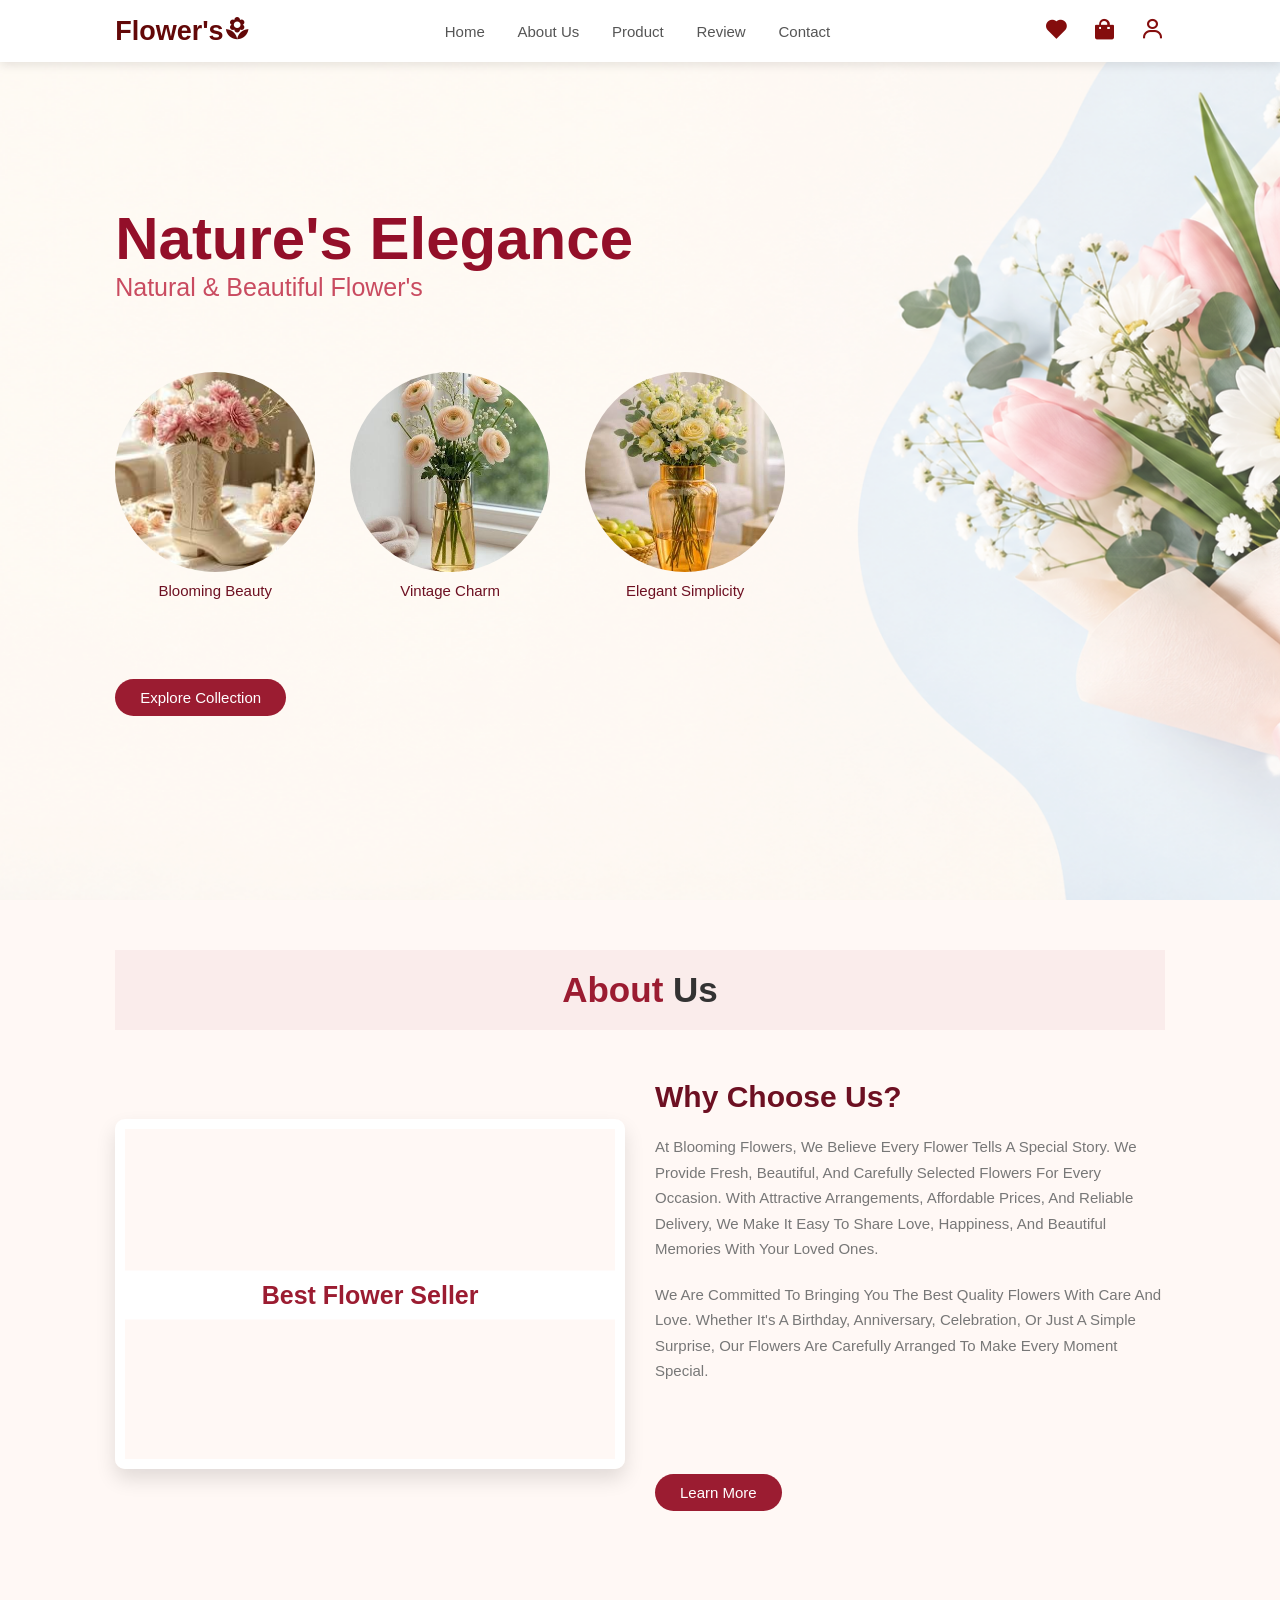
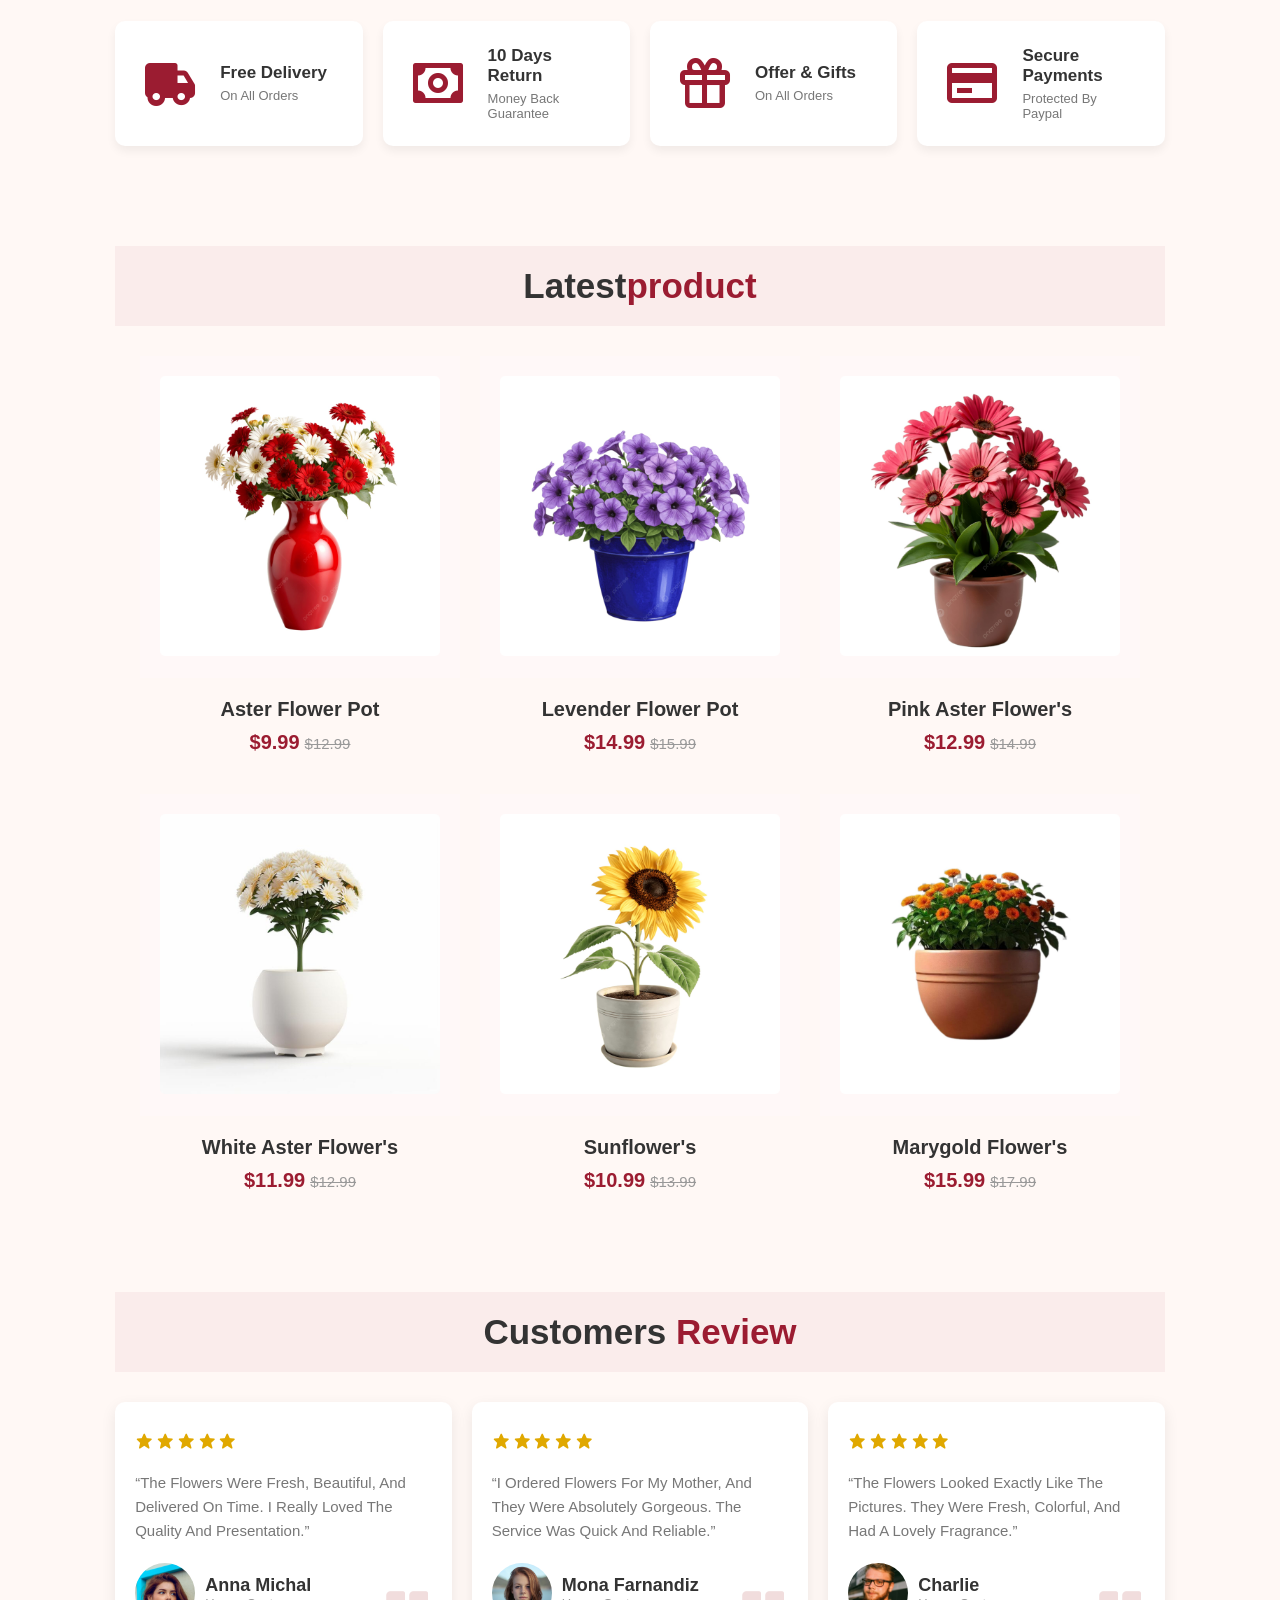
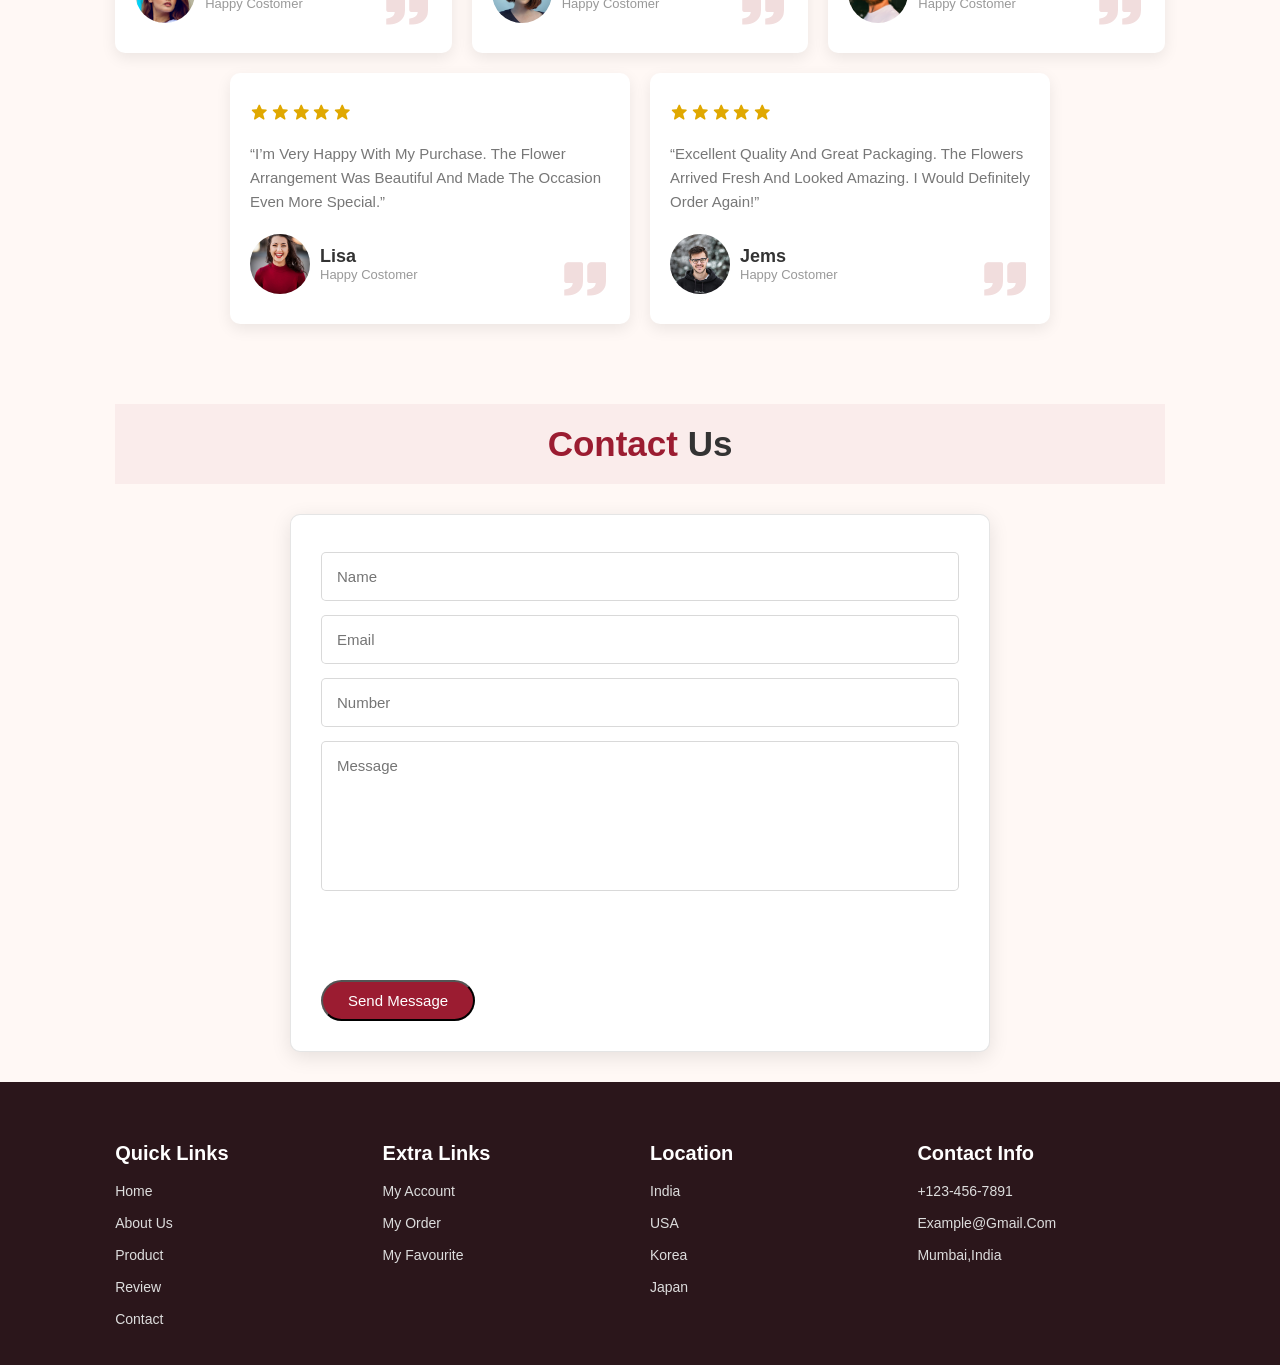
<file: index.html>
<!DOCTYPE html>
<html lang="en">
<head>
    <meta charset="UTF-8">
    <meta name="viewport" content="width=device-width, initial-scale=1.0">
    <title>Flower Website</title>
    <link rel="stylesheet" href="flower.css">
    <link href='https://unpkg.com/boxicons@2.1.4/css/boxicons.min.css' rel='stylesheet'>
</head>
<body>
    <header>
        <input type="checkbox" name="" id="toggler">
        <label for="toggler" class="bx bx-menu"></label>

        <a href="#"class="logo">Flower's<i class='bx bxs-florist'></i></a>

        <nav class="navbar">
            <a href="#home">Home</a>
            <a href="#about">About Us</a>
            <a href="#product">Product</a>
            <a href="#review">Review</a>
            <a href="#contact">Contact</a>
        </nav>

        <div class="icons">
           <a href="#"><i class='bx bxs-heart'></i></a>
           <a href="#"><i class='bx bxs-shopping-bag'></i></a>
           <a href="#"><i class='bx bx-user'></i></a>
        </div>
</header>
<!--home section start-->
<section class="home" id="home">

    <div class="content">
        <h3>Nature's Elegance</h3>
        <span> Natural & Beautiful Flower's</span>
        <!--<p>Welcome to our flower shop, where every bloom is selected with love and care. 
            Discover fresh, beautiful, and colorful flowers that bring happiness 
            to every special moment and make every occasion more memorable.
        </p> -->

        <div class="din-img">
            <div class="flower-card">
            <img src="images/dining4.png" alt="flower">
            <p class="card-label">Blooming Beauty</p>
            </div>
            <div class="flower-card">
            <img src="images/dining.png" alt="flower">
            <p class="card-label">Vintage Charm</p>
            </div>
            <div class="flower-card">
            <img src="images/dining5.png" alt="flower">
            <p class="card-label">Elegant Simplicity</p>
            </div>
        </div>
        <a href="#product" class="btn">Explore Collection</a>
    </div>
</section>
<!--home section end-->

<!--About Section Start-->
<section class="about" id="about">
    <h1 class="heading"><span> About </span> us </h1>
    <div class="row">
        <div class="video-container">
            <video src="video/about.mp4"loop autoplay muted></video>
            <h3>Best Flower Seller</h3>
        </div>

        <div class="content">
            <h3>Why choose us?</h3>
            <p>At Blooming Flowers, we believe every flower tells a special story. 
            We provide fresh, beautiful, and carefully selected flowers for every occasion. 
            With attractive arrangements, affordable prices, and reliable delivery, 
            we make it easy to share love, happiness, and beautiful memories with your loved ones.</p>
            <p>We are committed to bringing you the best quality flowers with care and love.
            Whether it's a birthday, anniversary, celebration, or just a simple surprise, 
            our flowers are carefully arranged to make every moment special.</p>
            <a href="#" class="btn">Learn More</a>
        </div>
    </div>
</section>
<!--About Section End-->

<!--Icons Section End-->
<section class="icons-container">
    <div class="icons">
        <i class='bx bxs-truck' style="font-size: 60px;"></i>
        <div class="info">
            <h3> Free Delivery</h3>
            <span>On all orders</span>
        </div>
    </div>

    <div class="icons">
        <i class='bx bx-money' style="font-size: 60px;"></i>
        <div class="info">
            <h3> 10 Days Return</h3>
            <span>Money Back Guarantee</span>
        </div>
    </div>

    <div class="icons">
        <i class='bx bx-gift' style="font-size: 60px;"></i>
        <div class="info">
            <h3> Offer & Gifts</h3>
            <span>On all orders</span>
        </div>
    </div>

    <div class="icons">
        <i class='bx bx-credit-card' style="font-size: 60px;"></i>
        <div class="info">
            <h3>Secure Payments</h3>
            <span>Protected By Paypal</span>
        </div>
    </div>
</section>
<!--Icon Section End-->

<!--Product Section Start-->
<section class="product" id="product">
    <h1 class="heading">latest<span>product</span></h1>
    <div class="box-container">
        <div class="box">
            <span class="discount">-10%</span>
            <div class="image">
                <img src="images/red.jpg" alt="" width="250" height="250">
                <div class="icon">
                    <a href="#" class="bx bxs-heart"></a>
                    <a href="#" class="cart-btn">add to cart</a>
                    <a href="#" class="bx bxs-share"></a>
                </div>
            </div>
            <div class="content">
                <h3>Aster Flower Pot</h3>
                <div class="price">$9.99<span>$12.99</span></div>
            </div>
        </div>

        <div class="box">
            <span class="discount">-15%</span>
            <div class="image">
                <img src="images/blue.jpg" alt="" width="250" height="250">
                <div class="icon">
                    <a href="#" class="bx bxs-heart"></a>
                    <a href="#" class="cart-btn">add to cart</a>
                    <a href="#" class="bx bxs-share"></a>
                </div>
            </div>
            <div class="content">
                <h3> Levender Flower Pot</h3>
                <div class="price">$14.99<span>$15.99</span></div>
            </div>
        </div>

        <div class="box">
            <span class="discount">-15%</span>
            <div class="image">
                <img src="images/brown.jpg" alt="" width="250" height="250">
                <div class="icon">
                    <a href="#" class="bx bxs-heart"></a>
                    <a href="#" class="cart-btn">add to cart</a>
                    <a href="#" class="bx bxs-share"></a>
                </div>
            </div>
            <div class="content">
                <h3>Pink Aster Flower's</h3>
                <div class="price">$12.99<span>$14.99</span></div>
            </div>
        </div>

        <div class="box">
            <span class="discount">-20%</span>
            <div class="image">
                <img src="images/white1.jpg" alt="" width="250" height="250">
                <div class="icon">
                    <a href="#" class="bx bxs-heart"></a>
                    <a href="#" class="cart-btn">add to cart</a>
                    <a href="#" class="bx bxs-share"></a>
                </div>
            </div>
            <div class="content">
                <h3>White Aster Flower's</h3>
                <div class="price">$11.99<span>$12.99</span></div>
            </div>
        </div>

        <div class="box">
            <span class="discount">-25%</span>
            <div class="image">
                <img src="images/sunflower1.jpg" alt="" width="250" height="250">
                <div class="icon">
                    <a href="#" class="bx bxs-heart"></a>
                    <a href="#" class="cart-btn">add to cart</a>
                    <a href="#" class="bx bxs-share"></a>
                </div>
            </div>
            <div class="content">
                <h3>Sunflower's</h3>
                <div class="price">$10.99<span>$13.99</span></div>
            </div>
        </div>

        <div class="box">
            <span class="discount">-10%</span>
            <div class="image">
                <img src="images/marygold.jpg" alt="" width="250" height="250">
                <div class="icon">
                    <a href="#" class="bx bxs-heart"></a>
                    <a href="#" class="cart-btn">add to cart</a>
                    <a href="#" class="bx bxs-share"></a>
                </div>
            </div>
            <div class="content">
                <h3>Marygold Flower's</h3>
                <div class="price">$15.99<span>$17.99</span></div>
            </div>
        </div>
    </div>
</section>
<!--product section end-->

<!--review section start-->
<section class="review" id="review"> 
    <h1 class="heading"> customers <span>review</span></h1>
    <div class="box-container">
        <div class="box">
            <div class="star">
                <i class='bx bxs-star'></i>
                <i class='bx bxs-star'></i>
                <i class='bx bxs-star'></i>
                <i class='bx bxs-star'></i>
                <i class='bx bxs-star'></i>
            </div>
            <p>“The flowers were fresh, beautiful, and delivered on time. I really loved the quality and presentation.”</p>
            <div class="user">
                <img src="images/person1.jpg">
                <div class="user-info">
                    <h3>Anna michal</h3>
                    <span>Happy Costomer</span>
                </div>
            </div>
            <span class='bx bxs-quote-right'></span>
        </div>

        <div class="box">
            <div class="star">
                <i class='bx bxs-star'></i>
                <i class='bx bxs-star'></i>
                <i class='bx bxs-star'></i>
                <i class='bx bxs-star'></i>
                <i class='bx bxs-star'></i>
            </div>
            <p>“I ordered flowers for my mother, and they were absolutely gorgeous. The service was quick and reliable.”</p>
            <div class="user">
                <img src="images/person2.jpg">
                <div class="user-info">
                    <h3>Mona farnandiz</h3>
                    <span>Happy Costomer</span>
                </div>
            </div>
            <span class='bx bxs-quote-right'></span>
        </div>

        <div class="box">
            <div class="star">
                <i class='bx bxs-star'></i>
                <i class='bx bxs-star'></i>
                <i class='bx bxs-star'></i>
                <i class='bx bxs-star'></i>
                <i class='bx bxs-star'></i>
            </div>
            <p>“The flowers looked exactly like the pictures. They were fresh, colorful, and had a lovely fragrance.”</p>
            <div class="user">
                <img src="images/person3.jpg">
                <div class="user-info">
                    <h3>Charlie</h3>
                    <span>Happy Costomer</span>
                </div>
            </div>
            <span class='bx bxs-quote-right'></span>
        </div>

        <div class="box">
            <div class="star">
                <i class='bx bxs-star'></i>
                <i class='bx bxs-star'></i>
                <i class='bx bxs-star'></i>
                <i class='bx bxs-star'></i>
                <i class='bx bxs-star'></i>
            </div>
            <p>“I’m very happy with my purchase. The flower arrangement was beautiful and made the occasion even more special.”</p>
            <div class="user">
                <img src="images/person4.jpg">
                <div class="user-info">
                    <h3>Lisa</h3>
                    <span>Happy Costomer</span>
                </div>
            </div>
            <span class='bx bxs-quote-right'></span>
        </div>

        <div class="box">
            <div class="star">
                <i class='bx bxs-star'></i>
                <i class='bx bxs-star'></i>
                <i class='bx bxs-star'></i>
                <i class='bx bxs-star'></i>
                <i class='bx bxs-star'></i>
                
            </div>
            <p>“Excellent quality and great packaging. The flowers arrived fresh and looked amazing. I would definitely order again!”</p>
            <div class="user">
                <img src="images/person5.jpg">
                <div class="user-info">
                    <h3>Jems</h3>
                    <span>Happy Costomer</span>
                </div>
            </div>
            <span class='bx bxs-quote-right'></span>
        </div>
    </div>
</section>
<!--review section end-->

<!--contact section start-->
<section class="contact" id="contact">
    <h1 class="heading "><span>Contact </span>us</h1>
    <div class="row">
        <form action="">
            <input type="text" placeholder="name" class="box">
            <input type="email" placeholder="email" class="box">
            <input type="number" placeholder="number" class="box">
            <textarea name="" class="box" placeholder="Message" id="" cols="30" rows="10"></textarea>
            <input type="submit" value="Send message" class="btn">
        </form>
        <!--
        <div class="img">
            <img src="images/girl.jpg">
        </div>
        -->
    </div>
</section>
<!--contact section end-->

<!--Footer Start-->
<section class="footer">
    <div class="box-container">
        <div class="box">
            <h3>Quick links</h3>
            <a href="#">Home</a>
            <a href="#">About Us</a>
            <a href="#">Product</a>
            <a href="#">Review</a>
            <a href="#">Contact</a>
        </div>

        <div class="box">
            <h3>Extra links</h3>
            <a href="#">My Account</a>
            <a href="#">My Order</a>
            <a href="#">My Favourite</a>
        </div>

        <div class="box">
            <h3>Location</h3>
            <a href="#">India</a>
            <a href="#">USA</a>
            <a href="#">Korea</a>
            <a href="#">Japan</a>
        </div>

        <div class="box">
            <h3>Contact Info</h3>
            <a href="#">+123-456-7891</a>
            <a href="#">example@gmail.com</a>
            <a href="#">mumbai,india</a>
        </div>
    </div>
</section>
<!--Footer End-->
</body>
</html>
</file>
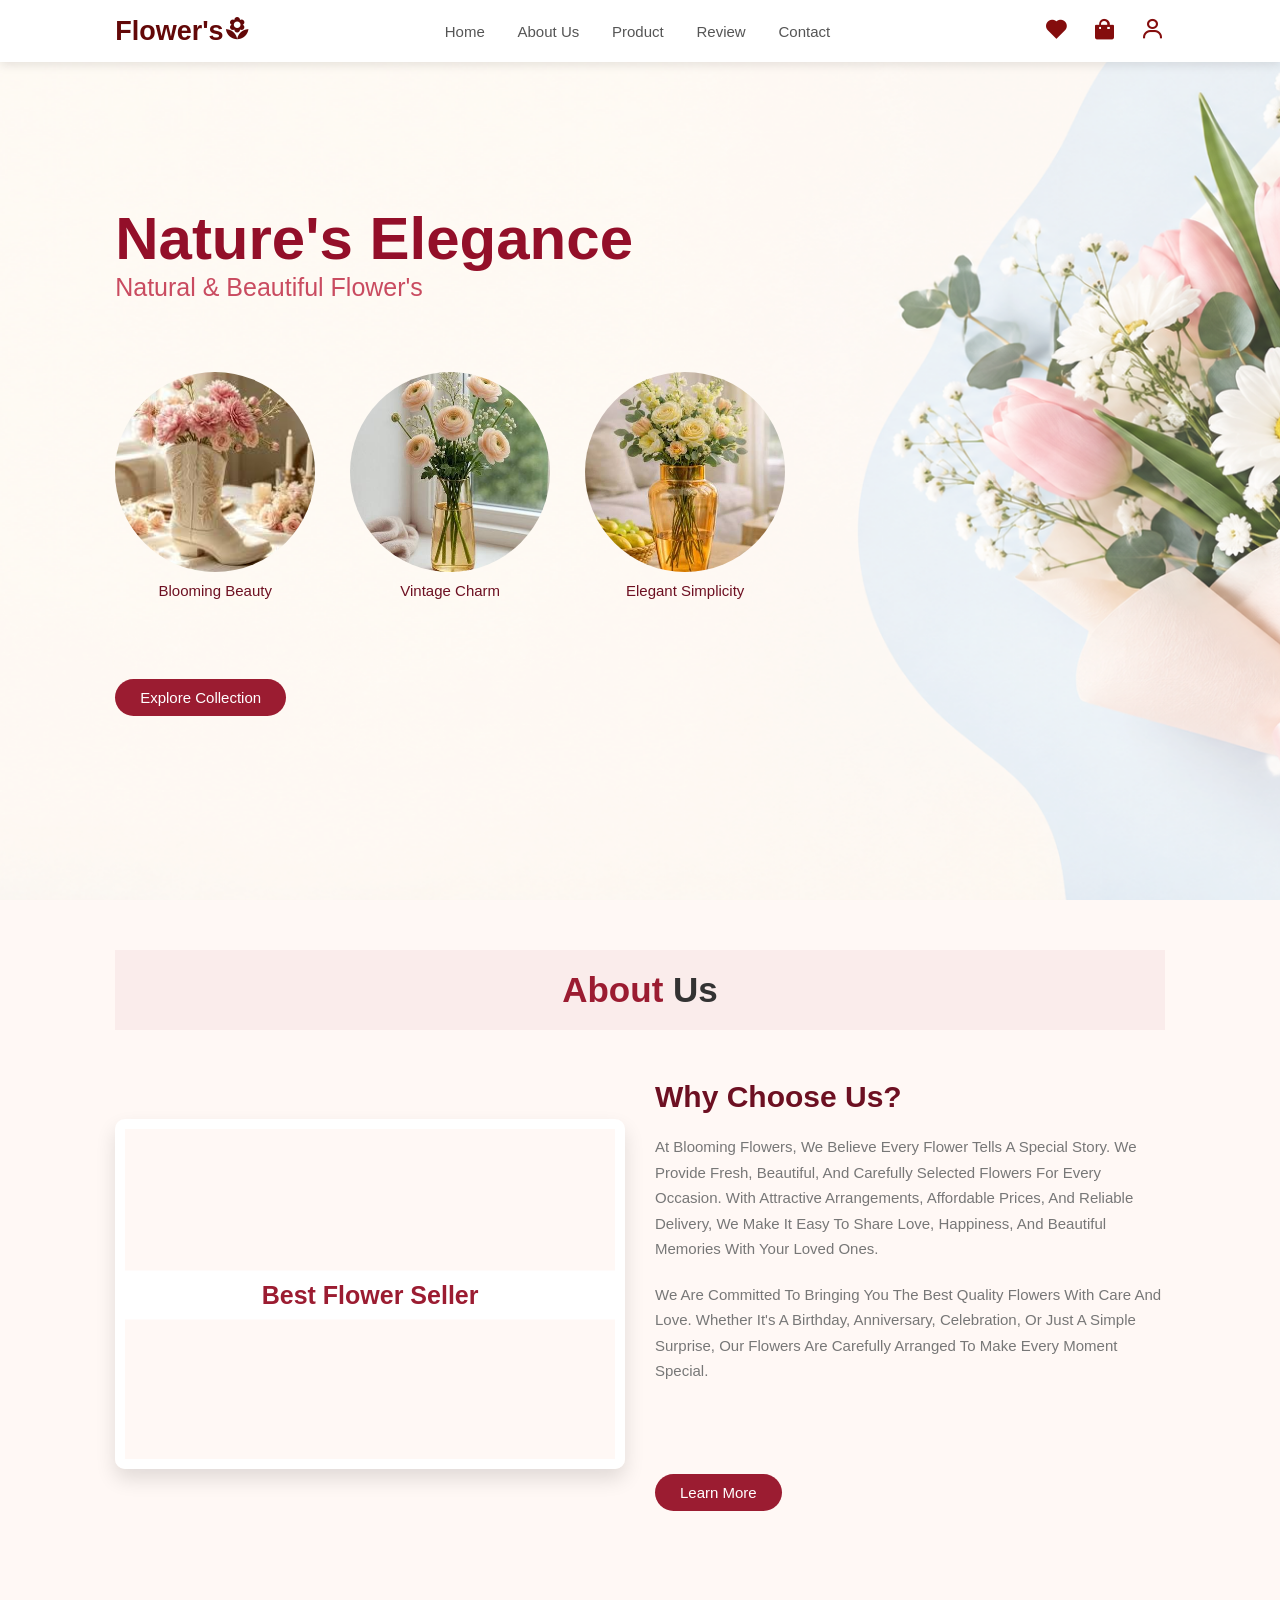
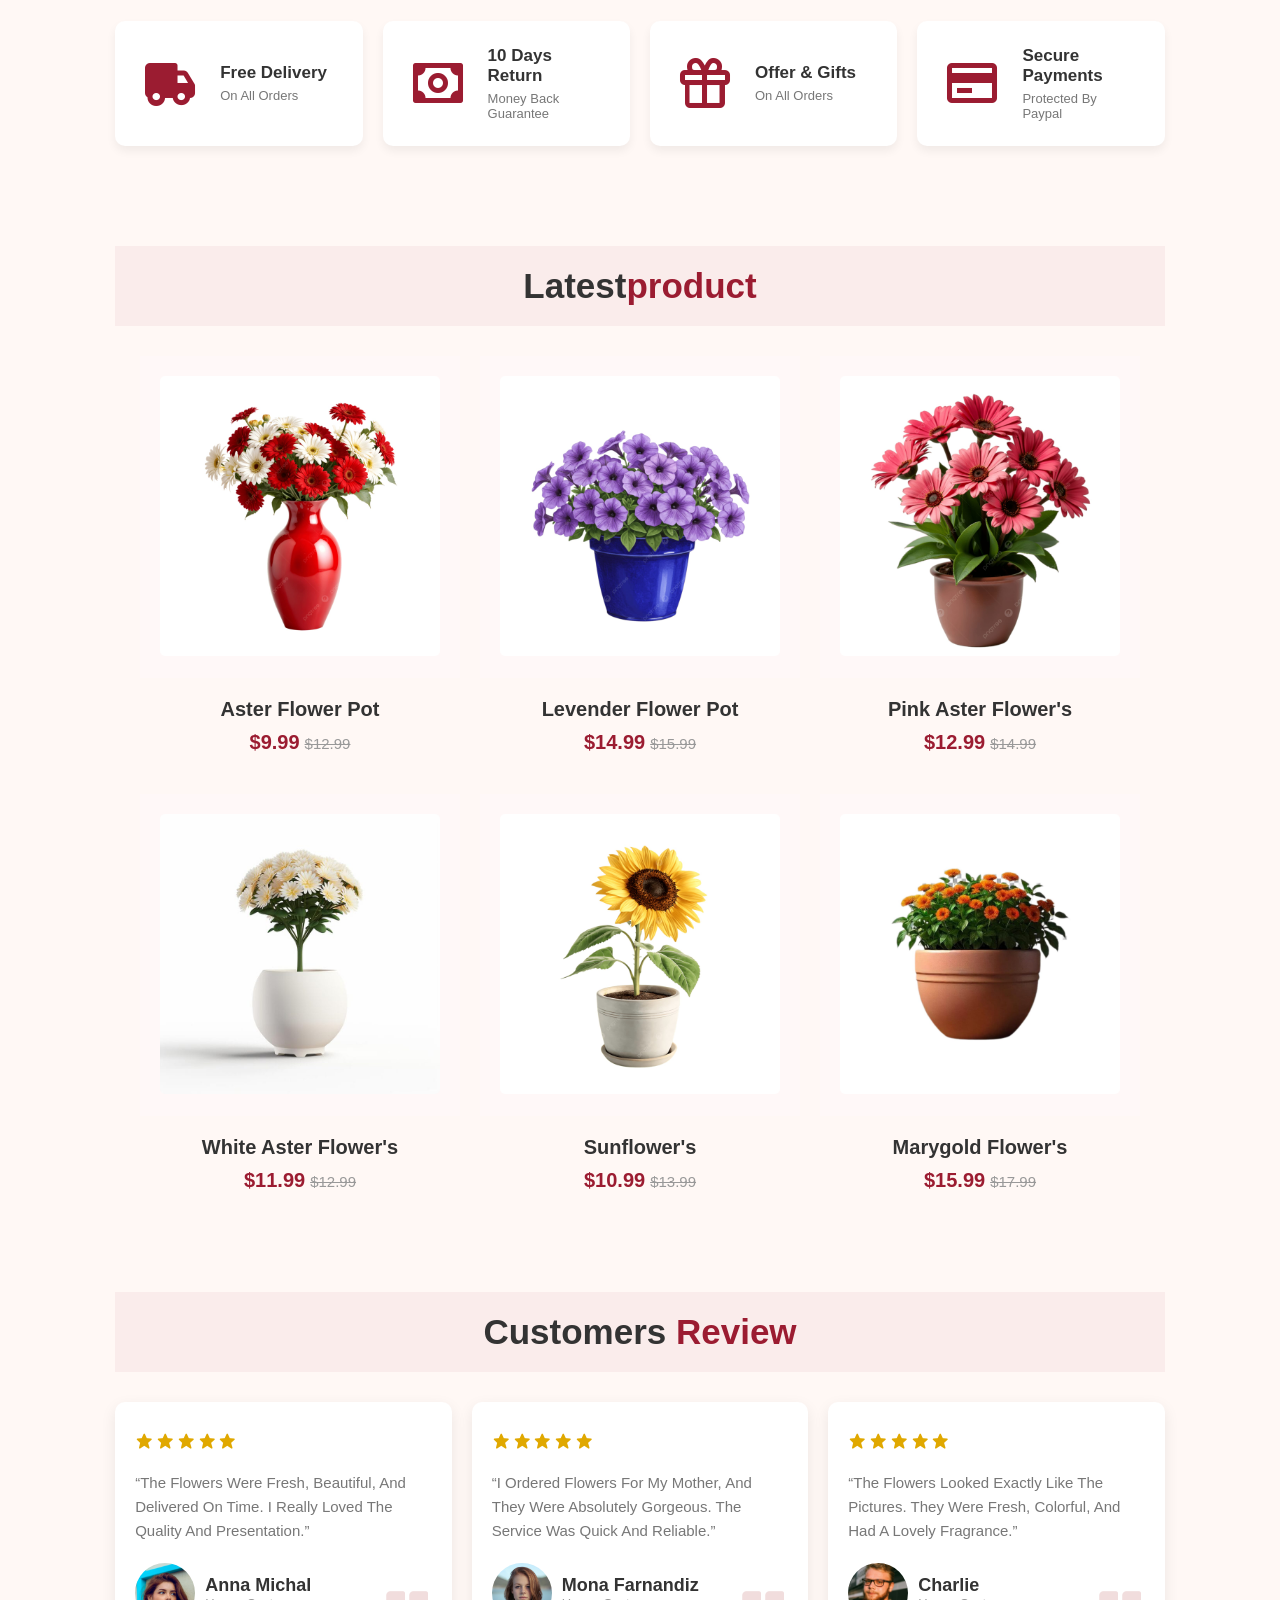
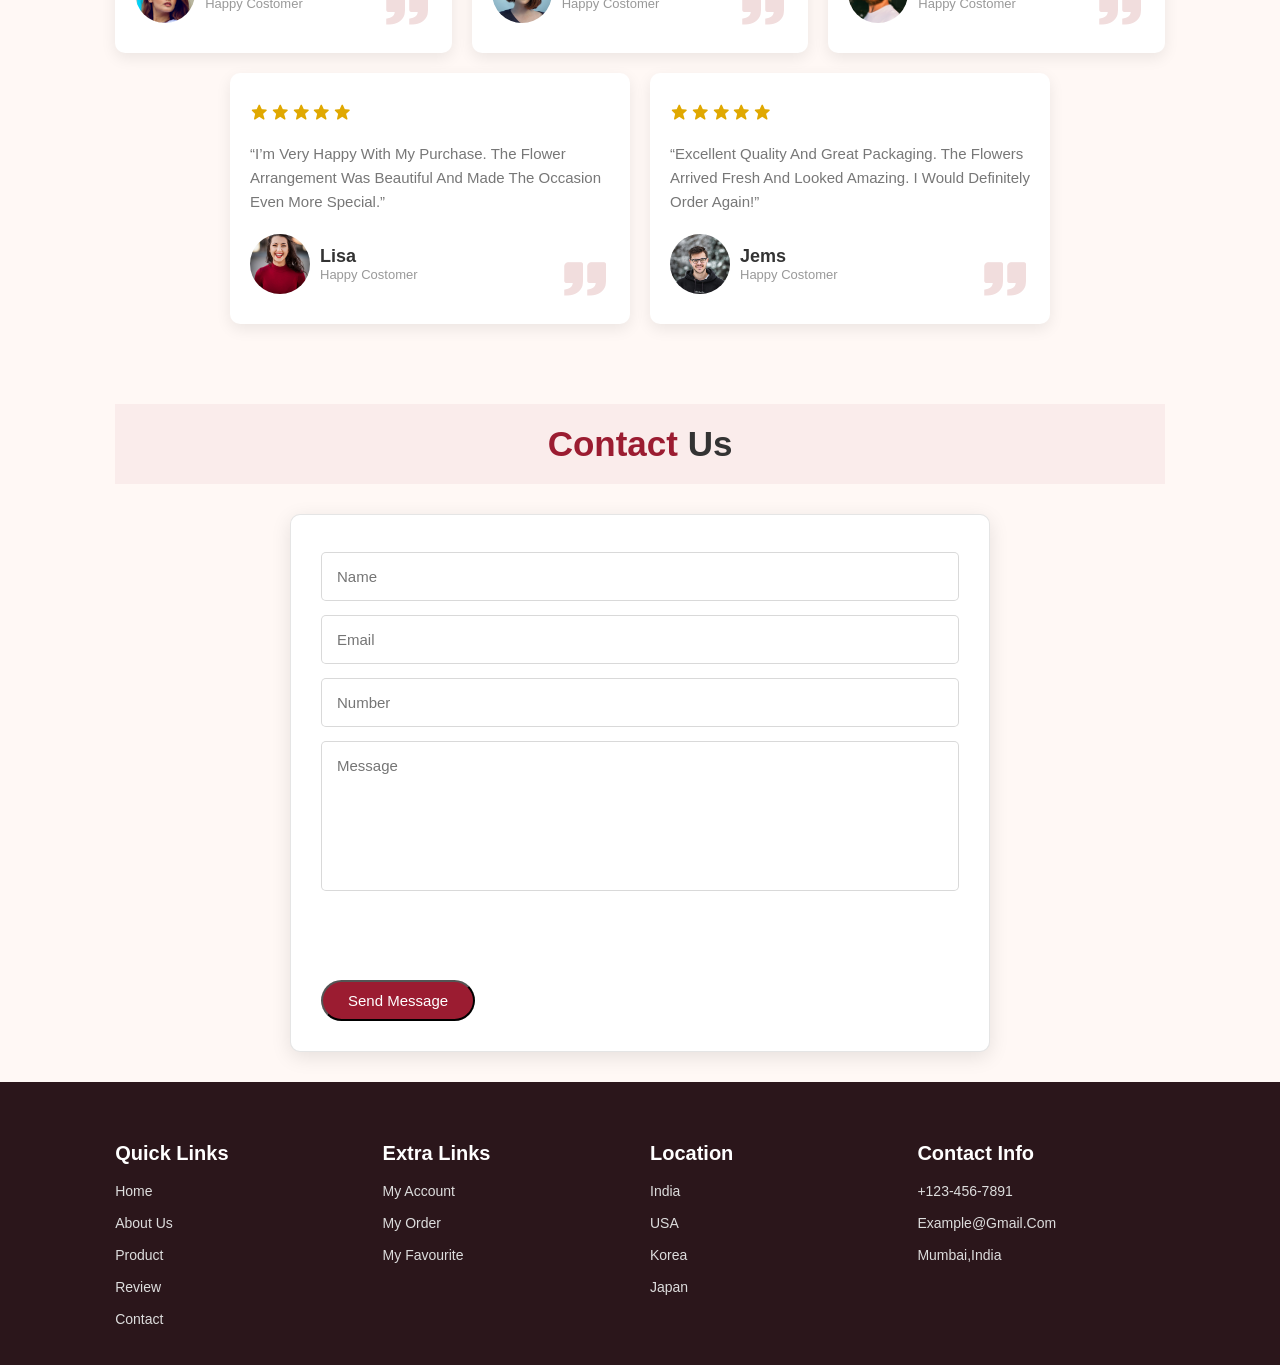
<file: flower.html>
<!DOCTYPE html>
<html lang="en">
<head>
    <meta charset="UTF-8">
    <meta name="viewport" content="width=device-width, initial-scale=1.0">
    <title>Flower Website</title>
    <link rel="stylesheet" href="flower.css">
    <link href='https://unpkg.com/boxicons@2.1.4/css/boxicons.min.css' rel='stylesheet'>
</head>
<body>
    <header>
        <input type="checkbox" name="" id="toggler">
        <label for="toggler" class="bx bx-menu"></label>

        <a href="#"class="logo">Flower's<i class='bx bxs-florist'></i></a>

        <nav class="navbar">
            <a href="#home">Home</a>
            <a href="#about">About Us</a>
            <a href="#product">Product</a>
            <a href="#review">Review</a>
            <a href="#contact">Contact</a>
        </nav>

        <div class="icons">
           <a href="#"><i class='bx bxs-heart'></i></a>
           <a href="#"><i class='bx bxs-shopping-bag'></i></a>
           <a href="#"><i class='bx bx-user'></i></a>
        </div>
</header>
<!--home section start-->
<section class="home" id="home">

    <div class="content">
        <h3>Nature's Elegance</h3>
        <span> Natural & Beautiful Flower's</span>
        <!--<p>Welcome to our flower shop, where every bloom is selected with love and care. 
            Discover fresh, beautiful, and colorful flowers that bring happiness 
            to every special moment and make every occasion more memorable.
        </p> -->

        <div class="din-img">
            <div class="flower-card">
            <img src="images/dining4.png" alt="flower">
            <p class="card-label">Blooming Beauty</p>
            </div>
            <div class="flower-card">
            <img src="images/dining.png" alt="flower">
            <p class="card-label">Vintage Charm</p>
            </div>
            <div class="flower-card">
            <img src="images/dining5.png" alt="flower">
            <p class="card-label">Elegant Simplicity</p>
            </div>
        </div>
        <a href="#product" class="btn">Explore Collection</a>
    </div>
</section>
<!--home section end-->

<!--About Section Start-->
<section class="about" id="about">
    <h1 class="heading"><span> About </span> us </h1>
    <div class="row">
        <div class="video-container">
            <video src="video/about.mp4"loop autoplay muted></video>
            <h3>Best Flower Seller</h3>
        </div>

        <div class="content">
            <h3>Why choose us?</h3>
            <p>At Blooming Flowers, we believe every flower tells a special story. 
            We provide fresh, beautiful, and carefully selected flowers for every occasion. 
            With attractive arrangements, affordable prices, and reliable delivery, 
            we make it easy to share love, happiness, and beautiful memories with your loved ones.</p>
            <p>We are committed to bringing you the best quality flowers with care and love.
            Whether it's a birthday, anniversary, celebration, or just a simple surprise, 
            our flowers are carefully arranged to make every moment special.</p>
            <a href="#" class="btn">Learn More</a>
        </div>
    </div>
</section>
<!--About Section End-->

<!--Icons Section End-->
<section class="icons-container">
    <div class="icons">
        <i class='bx bxs-truck' style="font-size: 60px;"></i>
        <div class="info">
            <h3> Free Delivery</h3>
            <span>On all orders</span>
        </div>
    </div>

    <div class="icons">
        <i class='bx bx-money' style="font-size: 60px;"></i>
        <div class="info">
            <h3> 10 Days Return</h3>
            <span>Money Back Guarantee</span>
        </div>
    </div>

    <div class="icons">
        <i class='bx bx-gift' style="font-size: 60px;"></i>
        <div class="info">
            <h3> Offer & Gifts</h3>
            <span>On all orders</span>
        </div>
    </div>

    <div class="icons">
        <i class='bx bx-credit-card' style="font-size: 60px;"></i>
        <div class="info">
            <h3>Secure Payments</h3>
            <span>Protected By Paypal</span>
        </div>
    </div>
</section>
<!--Icon Section End-->

<!--Product Section Start-->
<section class="product" id="product">
    <h1 class="heading">latest<span>product</span></h1>
    <div class="box-container">
        <div class="box">
            <span class="discount">-10%</span>
            <div class="image">
                <img src="images/red.jpg" alt="" width="250" height="250">
                <div class="icon">
                    <a href="#" class="bx bxs-heart"></a>
                    <a href="#" class="cart-btn">add to cart</a>
                    <a href="#" class="bx bxs-share"></a>
                </div>
            </div>
            <div class="content">
                <h3>Aster Flower Pot</h3>
                <div class="price">$9.99<span>$12.99</span></div>
            </div>
        </div>

        <div class="box">
            <span class="discount">-15%</span>
            <div class="image">
                <img src="images/blue.jpg" alt="" width="250" height="250">
                <div class="icon">
                    <a href="#" class="bx bxs-heart"></a>
                    <a href="#" class="cart-btn">add to cart</a>
                    <a href="#" class="bx bxs-share"></a>
                </div>
            </div>
            <div class="content">
                <h3> Levender Flower Pot</h3>
                <div class="price">$14.99<span>$15.99</span></div>
            </div>
        </div>

        <div class="box">
            <span class="discount">-15%</span>
            <div class="image">
                <img src="images/brown.jpg" alt="" width="250" height="250">
                <div class="icon">
                    <a href="#" class="bx bxs-heart"></a>
                    <a href="#" class="cart-btn">add to cart</a>
                    <a href="#" class="bx bxs-share"></a>
                </div>
            </div>
            <div class="content">
                <h3>Pink Aster Flower's</h3>
                <div class="price">$12.99<span>$14.99</span></div>
            </div>
        </div>

        <div class="box">
            <span class="discount">-20%</span>
            <div class="image">
                <img src="images/white1.jpg" alt="" width="250" height="250">
                <div class="icon">
                    <a href="#" class="bx bxs-heart"></a>
                    <a href="#" class="cart-btn">add to cart</a>
                    <a href="#" class="bx bxs-share"></a>
                </div>
            </div>
            <div class="content">
                <h3>White Aster Flower's</h3>
                <div class="price">$11.99<span>$12.99</span></div>
            </div>
        </div>

        <div class="box">
            <span class="discount">-25%</span>
            <div class="image">
                <img src="images/sunflower1.jpg" alt="" width="250" height="250">
                <div class="icon">
                    <a href="#" class="bx bxs-heart"></a>
                    <a href="#" class="cart-btn">add to cart</a>
                    <a href="#" class="bx bxs-share"></a>
                </div>
            </div>
            <div class="content">
                <h3>Sunflower's</h3>
                <div class="price">$10.99<span>$13.99</span></div>
            </div>
        </div>

        <div class="box">
            <span class="discount">-10%</span>
            <div class="image">
                <img src="images/marygold.jpg" alt="" width="250" height="250">
                <div class="icon">
                    <a href="#" class="bx bxs-heart"></a>
                    <a href="#" class="cart-btn">add to cart</a>
                    <a href="#" class="bx bxs-share"></a>
                </div>
            </div>
            <div class="content">
                <h3>Marygold Flower's</h3>
                <div class="price">$15.99<span>$17.99</span></div>
            </div>
        </div>
    </div>
</section>
<!--product section end-->

<!--review section start-->
<section class="review" id="review"> 
    <h1 class="heading"> customers <span>review</span></h1>
    <div class="box-container">
        <div class="box">
            <div class="star">
                <i class='bx bxs-star'></i>
                <i class='bx bxs-star'></i>
                <i class='bx bxs-star'></i>
                <i class='bx bxs-star'></i>
                <i class='bx bxs-star'></i>
            </div>
            <p>“The flowers were fresh, beautiful, and delivered on time. I really loved the quality and presentation.”</p>
            <div class="user">
                <img src="images/person1.jpg">
                <div class="user-info">
                    <h3>Anna michal</h3>
                    <span>Happy Costomer</span>
                </div>
            </div>
            <span class='bx bxs-quote-right'></span>
        </div>

        <div class="box">
            <div class="star">
                <i class='bx bxs-star'></i>
                <i class='bx bxs-star'></i>
                <i class='bx bxs-star'></i>
                <i class='bx bxs-star'></i>
                <i class='bx bxs-star'></i>
            </div>
            <p>“I ordered flowers for my mother, and they were absolutely gorgeous. The service was quick and reliable.”</p>
            <div class="user">
                <img src="images/person2.jpg">
                <div class="user-info">
                    <h3>Mona farnandiz</h3>
                    <span>Happy Costomer</span>
                </div>
            </div>
            <span class='bx bxs-quote-right'></span>
        </div>

        <div class="box">
            <div class="star">
                <i class='bx bxs-star'></i>
                <i class='bx bxs-star'></i>
                <i class='bx bxs-star'></i>
                <i class='bx bxs-star'></i>
                <i class='bx bxs-star'></i>
            </div>
            <p>“The flowers looked exactly like the pictures. They were fresh, colorful, and had a lovely fragrance.”</p>
            <div class="user">
                <img src="images/person3.jpg">
                <div class="user-info">
                    <h3>Charlie</h3>
                    <span>Happy Costomer</span>
                </div>
            </div>
            <span class='bx bxs-quote-right'></span>
        </div>

        <div class="box">
            <div class="star">
                <i class='bx bxs-star'></i>
                <i class='bx bxs-star'></i>
                <i class='bx bxs-star'></i>
                <i class='bx bxs-star'></i>
                <i class='bx bxs-star'></i>
            </div>
            <p>“I’m very happy with my purchase. The flower arrangement was beautiful and made the occasion even more special.”</p>
            <div class="user">
                <img src="images/person4.jpg">
                <div class="user-info">
                    <h3>Lisa</h3>
                    <span>Happy Costomer</span>
                </div>
            </div>
            <span class='bx bxs-quote-right'></span>
        </div>

        <div class="box">
            <div class="star">
                <i class='bx bxs-star'></i>
                <i class='bx bxs-star'></i>
                <i class='bx bxs-star'></i>
                <i class='bx bxs-star'></i>
                <i class='bx bxs-star'></i>
                
            </div>
            <p>“Excellent quality and great packaging. The flowers arrived fresh and looked amazing. I would definitely order again!”</p>
            <div class="user">
                <img src="images/person5.jpg">
                <div class="user-info">
                    <h3>Jems</h3>
                    <span>Happy Costomer</span>
                </div>
            </div>
            <span class='bx bxs-quote-right'></span>
        </div>
    </div>
</section>
<!--review section end-->

<!--contact section start-->
<section class="contact" id="contact">
    <h1 class="heading "><span>Contact </span>us</h1>
    <div class="row">
        <form action="">
            <input type="text" placeholder="name" class="box">
            <input type="email" placeholder="email" class="box">
            <input type="number" placeholder="number" class="box">
            <textarea name="" class="box" placeholder="Message" id="" cols="30" rows="10"></textarea>
            <input type="submit" value="Send message" class="btn">
        </form>
        <!--
        <div class="img">
            <img src="images/girl.jpg">
        </div>
        -->
    </div>
</section>
<!--contact section end-->

<!--Footer Start-->
<section class="footer">
    <div class="box-container">
        <div class="box">
            <h3>Quick links</h3>
            <a href="#">Home</a>
            <a href="#">About Us</a>
            <a href="#">Product</a>
            <a href="#">Review</a>
            <a href="#">Contact</a>
        </div>

        <div class="box">
            <h3>Extra links</h3>
            <a href="#">My Account</a>
            <a href="#">My Order</a>
            <a href="#">My Favourite</a>
        </div>

        <div class="box">
            <h3>Location</h3>
            <a href="#">India</a>
            <a href="#">USA</a>
            <a href="#">Korea</a>
            <a href="#">Japan</a>
        </div>

        <div class="box">
            <h3>Contact Info</h3>
            <a href="#">+123-456-7891</a>
            <a href="#">example@gmail.com</a>
            <a href="#">mumbai,india</a>
        </div>
    </div>
</section>
<!--Footer End-->
</body>
</html>
</file>
<file: flower.css>
:root {
    --red: #9b1c31;
    --dark-red: #6d1022;
    --light-red: #c94b60;
    --cream: #fff8f5;
    --dark: #333;
    --light: #777;
}

* {
    margin: 0;
    padding: 0;
    box-sizing: border-box;
    font-family: Verdana, Geneva, Tahoma, sans-serif;
    text-transform: capitalize;
    text-decoration: none;
    outline: none;
    transition: .1s linear;
    scroll-behavior: smooth;
}

html {
    font-size: 62.5%;
    scroll-behavior: smooth;
    scroll-padding-top: 8rem;
    overflow-x: hidden;
}

body {
    background: var(--cream);
}

section {
    padding: 3rem 9%;
}

/* ================= HEADING ================= */

.heading {
    text-align: center;
    font-size: 3.5rem;
    color: var(--dark);
    padding: 2rem;
    margin: 3rem 0;
    background: rgba(155, 28, 49, .05);
    margin-top: 2rem;
}

.heading span {
    color: var(--red);
}


/* ================= BUTTON ================= */

.btn {
    display: inline-block;
    margin-top: 8rem;
    border-radius: 3rem;
    background: var(--red);
    color: white;
    padding: 1rem 2.5rem;
    cursor: pointer;
    font-size: 1.5rem;
}

.btn:hover {
    background: white;
    color: var(--red);
    transform: translateY(-2px);
    box-shadow: 0 0 15px #e84393,
                0 0 30px #f8a5c2;
}


/* ================= HEADER ================= */

header {
    position: fixed;
    top: 0;
    right: 0;
    left: 0;
    background: #fff;
    padding: 1.5rem 9%;
    display: flex;
    align-items: center;
    justify-content: space-between;
    z-index: 1000;
    box-shadow: 0 .3rem 1rem rgba(0, 0, 0, .1);
}

header .logo {
    font-size: 2.7rem;
    color: #630808;
    font-weight: bold;
}

header .logo span {
    color: var(--red);
}

header .navbar a {
    font-size: 1.5rem;
    padding: 0 1.5rem;
    color: #555;
}

header .navbar a:hover {
    color: var(--red);
}

header .icons a {
    font-size: 2.5rem;

    color: #840d0d;

    margin-left: 2rem;
}

header .icons a:hover {
    color: crimson;
}

header #toggler {
    display: none;
}

header .bx-menu {
    font-size: 3rem;
    color: #333;
    border-radius: .5rem;
    padding: .5rem 1rem;
    cursor: pointer;
    border: .1rem solid rgba(0, 0, 0, .1);
    display: none;
}


/* ================= HOME ================= */

.home {
    min-height: 100vh;
    display: flex;
    align-items: center;
    justify-content: center;
    justify-content: flex-start;
    background-image: url(images/ferry.png);
    background-size: cover;
    background-position: center;
    position: relative;
    padding: 1rem 9%;
}


/* soft overlay */

.home::before {
    content: "";
    position: absolute;
    inset: 0;
    background: rgba(255, 248, 245, .18);
}

.home .content {
    position: relative;
    z-index: 1;
    max-width: 65rem;
    width: 100%;
    text-align: left;
    transform: translateY(-40px);
}

.home .content h3 {
    font-size: 6rem;
    color: rgb(147, 15, 41);
    text-align: left;
    margin-top: 10rem;
}

.home .content span {
    display: block;
    font-size: 2.5rem;
    color: var(--light-red);
    margin-top: 0;
    text-align: left;
    margin-bottom: 2rem;
}

/* .home .content p {
    font-size: 1.7rem;
    color: var(--light-red);
    line-height: 1.7;
    padding: 2rem 0;
    text-align: left;
    margin-top: 2rem;
} */

.content .din-img {
    display: flex;
    gap: 3.5rem;
    padding-top: 5rem;
    width: 100%;
    align-items: flex-start;
}

.flower-card {
    width: 200px;
    text-align: center;
}

.flower-card img {
    width: 200px;
    height: 200px;
    object-fit: cover;
    display: block;
    border-radius: 50%;
}

.card-label {
    font-size: 1.5rem;
    color: var(--dark-red);
    margin-top: 1rem;
}

.din-img img:hover {
    box-shadow: 0 0 15px #e84393,
                0 0 30px #f8a5c2;
    transform: scale(1.03);
}

/* ================= ABOUT ================= */

.about .row {
    display: flex;
    align-items: center;
    gap: 3rem;
    flex-wrap: wrap;
    padding: 2rem 0 3rem;
}

.about .row .video-container {
    flex: 1 1 40rem;
    position: relative;
}

.about .row .video-container video {
    width: 100%;
    border: 1rem solid #fff;
    border-radius: 1rem;
    box-shadow: 0 1rem 2rem rgba(0, 0, 0, .12);
    height: 35rem;
    object-fit: cover;
}

.about .row .video-container h3 {
    position: absolute;
    top: 50%;
    transform: translateY(-50%);
    font-size: 2.5rem;
    background: #fff;
    width: 100%;
    padding: 1rem 2rem;
    text-align: center;
    color: var(--red);
}

.about .row .content {
    flex: 1 1 40rem;
}

.about .row .content h3 {
    font-size: 3rem;

    color: var(--dark-red);

    margin-bottom: 1rem;
}

.about .row .content p {
    font-size: 1.5rem;

    color: var(--light);

    padding: 1rem 0;

    line-height: 1.7;
}


/* ================= FEATURES ================= */

.icons-container {
    background: var(--cream);

    display: flex;

    flex-wrap: wrap;

    gap: 2rem;

    padding-top: 5rem;

    padding-bottom: 5rem;
}

.icons-container .icons {
    background: #fff;

    padding: 2.5rem;

    display: flex;

    align-items: center;

    flex: 1 1 22rem;

    border-radius: 1rem;

    box-shadow: 0 .5rem 1rem rgba(0, 0, 0, .06);
}

.icons-container .icons:hover {
    transform: translateY(-5px);
}

.icons-container .icons i {
    font-size: 4.5rem;

    color: var(--red);

    margin-right: 2rem;
}

.icons-container .icons h3 {
    color: #333;

    padding-bottom: .5rem;

    font-size: 1.7rem;
}

.icons-container .icons span {
    color: #777;

    font-size: 1.3rem;
}


/* ================= PRODUCTS ================= */

.product .box-container {
    display: flex;

    flex-wrap: wrap;

    gap: 2rem;

    justify-content: center;
}

.product .box-contaner .box {
    flex: 1 1 30rem;
    max-width: 35rem;
    border-radius: 1rem;
    border: .1rem solid rgba(0, 0, 0, .1);
    position: relative;
    overflow: hidden;
    background: #fff;
    box-shadow: 0 .5rem 1.5rem rgba(0, 0, 0, .06);
}

.product .box-container .box:hover {
    transform: translateY(-5px);

    box-shadow: 0 1rem 2rem rgba(0, 0, 0, .12);
}

.product .box-container .box .discount {
    position: absolute;

    top: 1.5rem;

    left: 1.5rem;

    background: var(--red);

    color: #fff;

    padding: .5rem 1rem;

    font-size: 1.3rem;

    border-radius: .5rem;

    z-index: 2;
}

.product .box-container .box .image {
    position: relative;

    text-align: center;

    padding: 2rem;

    overflow: hidden;

    background: #fff8f8;
}

.product .box-container .box .image img {
    width: 100%;

    height: 28rem;

    object-fit: cover;

    border-radius: .5rem;
}

.product .box-container .box:hover .image img {
    transform: scale(1.05);
}

.product .box-container .box .image .icon {
    position: absolute;

    bottom: -6rem;

    left: 0;

    right: 0;

    display: flex;
}

.product .box-container .box:hover .image .icon {
    bottom: 0;
}

.product .box-container .box .image .icon a {
    height: 5rem;

    line-height: 5rem;

    font-size: 1.5rem;

    width: 20%;

    background: var(--red);

    color: #fff;

    text-align: center;
}

.product .box-container .box .image .icon .cart-btn {
    width: 60%;

    border-left: .1rem solid #fff7;

    border-right: .1rem solid #fff7;
}

.product .box-container .box .image .icon a:hover {
    background: var(--dark-red);
}

.product .box-container .box .content {
    padding: 2rem;

    text-align: center;
}

.product .box-container .box .content h3 {
    font-size: 2rem;

    color: #333;
}

.product .box-container .box .content .price {
    font-size: 2rem;

    color: var(--red);

    font-weight: bold;

    padding-top: 1rem;
}

.product .box-container .box .content .price span {
    font-size: 1.5rem;

    color: #999;

    font-weight: normal;

    text-decoration: line-through;

    margin-left: .5rem;
}


/* ================= REVIEWS ================= */

.review {
    background: var(--cream);
}

.review .box-container {
    display: flex;

    flex-wrap: wrap;

    gap: 2rem;

    justify-content: center;
}

.review .box-container .box {
    flex: 1 1 30rem;

    max-width: 40rem;

    background: #fff;

    border-radius: 1rem;

    padding: 3rem 2rem;

    position: relative;

    box-shadow: 0 .5rem 1.5rem rgba(0, 0, 0, .08);
}

.review .box-container .box .star i {
    color: #e0a800;

    font-size: 1.8rem;
}

.review .box-container p {
    color: #777;

    font-size: 1.5rem;

    line-height: 1.6;

    padding-top: 2rem;
}

.review .box-container .box .user {
    display: flex;

    align-items: center;

    padding-top: 2rem;
}

.review .box-container .box .user img {
    height: 6rem;

    width: 6rem;

    border-radius: 50%;

    object-fit: cover;

    margin-right: 1rem;
}

.review .box-container .box .user h3 {
    font-size: 1.8rem;

    color: #333;
}

.review .box-container .box .user span {
    font-size: 1.3rem;

    color: #999;
}

.review .box-container .box .bxs-quote-right {
    position: absolute;

    bottom: 2rem;

    right: 2rem;

    font-size: 5rem;

    color: #f1dddd;
}


/* ================= CONTACT ================= */

.contact .row {
    display: flex;

    flex-wrap: wrap;

    gap: 2rem;

    align-items: center;

    justify-content: center;
}

.contact .row form {
    flex: 1 1 50rem;

    max-width: 70rem;

    padding: 3rem;

    box-shadow: 0 .5rem 2rem rgba(0, 0, 0, .1);

    border: .1rem solid rgba(0, 0, 0, .1);

    background: #fff;

    border-radius: 1rem;
}

.contact .row form .box {
    padding: 1.5rem;

    font-size: 1.5rem;

    color: #333;

    border: .1rem solid rgba(0, 0, 0, .15);

    border-radius: .5rem;

    margin: .7rem 0;

    width: 100%;
}

.contact .row form .box:focus {
    border-color: var(--red);
}

.contact .row form textarea {
    height: 15rem;

    resize: none;
}


/* ================= FOOTER ================= */

.footer {
    background: #2b161b;

    padding-top: 5rem;
}

.footer .box-container {
    display: flex;

    flex-wrap: wrap;

    gap: 2rem;
}

.footer .box-container .box {
    flex: 1 1 22rem;
}

.footer .box-container .box h3 {
    color: #fff;

    font-size: 2rem;

    padding: 1rem 0;
}

.footer .box-container .box a {
    display: block;

    color: #ddd;

    font-size: 1.4rem;

    padding: .8rem 0;
}

.footer .box-container .box a:hover {
    color: #e99aaa;

    padding-left: .5rem;
}

.footer .credit {
    text-align: center;

    padding: 2rem;

    margin-top: 3rem;

    color: #ddd;

    border-top: .1rem solid rgba(255, 255, 255, .15);

    font-size: 1.4rem;
}

.footer .credit span {
    color: #e99aaa;
}


/* ================= RESPONSIVE ================= */

@media (max-width: 991px) {

    html {
        font-size: 55%;
    }

    header {
        padding: 1.5rem 4%;
    }

    section {
        padding: 3rem 4%;
    }

}


@media (max-width: 768px) {

    header .bx-menu {
        display: block;
    }

    header .navbar {
        position: absolute;

        top: 100%;

        left: 0;

        right: 0;

        background: #fff;

        border-top: .1rem solid rgba(0, 0, 0, .1);

        display: none;
    }

    header #toggler:checked~.navbar {
        display: block;
    }

    header .navbar a {
        margin: 1rem;

        padding: 1.5rem;

        background: var(--cream);

        display: block;

        border-radius: .5rem;
    }

    header .icons a {
        margin-left: 1rem;
    }

    .home .content h3 {
        font-size: 4.5rem;
    }

}


@media (max-width: 450px) {

    html {
        font-size: 50%;
    }

    .heading {
        font-size: 2.8rem;
    }

    .home .content h3 {
        font-size: 3.8rem;
    }

    .home .content span {
        font-size: 2rem;
    }

}

@media (max-width: 768px) {
    .din-img {
        flex-direction: column;
        align-items: center;
    }

    .din-img img {
        width: 250px;
        height: 250px;
    }
}
</file>
